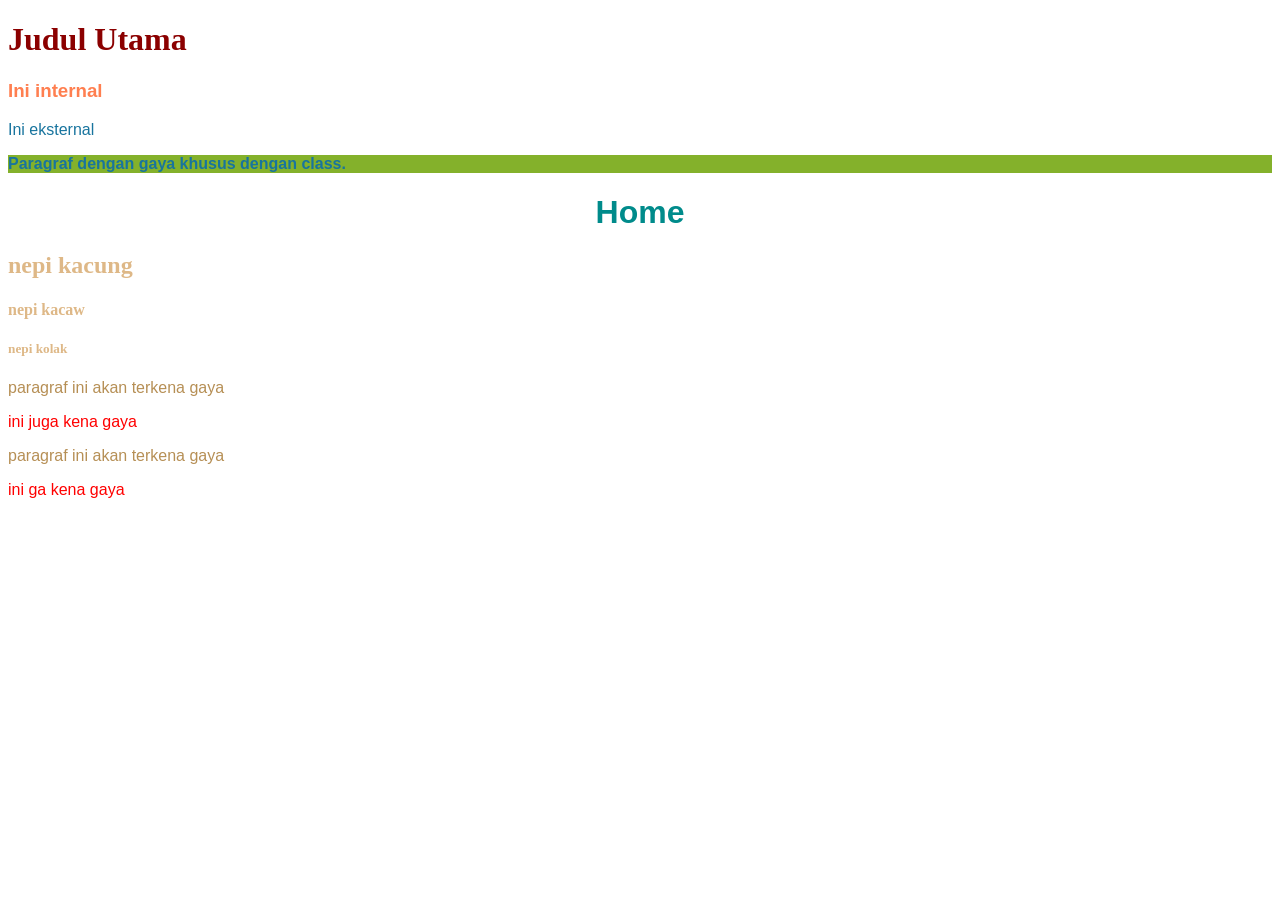
<file: index.html>
<!DOCTYPE html>
<html lang="en">
<head>
    <meta charset="UTF-8">
    <meta name="viewport" content="width=device-width, initial-scale=1.0">
    <title>css1</title>
    <link rel="stylesheet" href="style.css">
    <style>
        h3 {
            font-family: 'Lucida Sans', 'Lucida Sans Regular', 'Lucida Grande', 
            'Lucida Sans Unicode', Geneva, Verdana, sans-serif;
            color:coral
        }
    </style>
</head> 
<body>
    <h1 style="color:darkred;font-family: fantasy;">Judul Utama</h1>
    <h3>Ini internal</h3>
    <p>Ini eksternal</p>
    <p class="highlight">Paragraf dengan gaya khusus dengan class.</p>
    <h1 id="Home">Home</h1>
    <h2>nepi kacung</h2>
    <h4>nepi kacaw</h4>
    <h5>nepi kolak</h5>

    <div>
        <p>paragraf ini akan terkena gaya</p>
        <section>
            <p>ini juga kena gaya</p>
        </section>
    </div>

    <div>
        <p>paragraf ini akan terkena gaya</p>
        <section>
            <p>ini ga kena gaya</p>
        </section>
    </div>



</body>
</html>
</file>
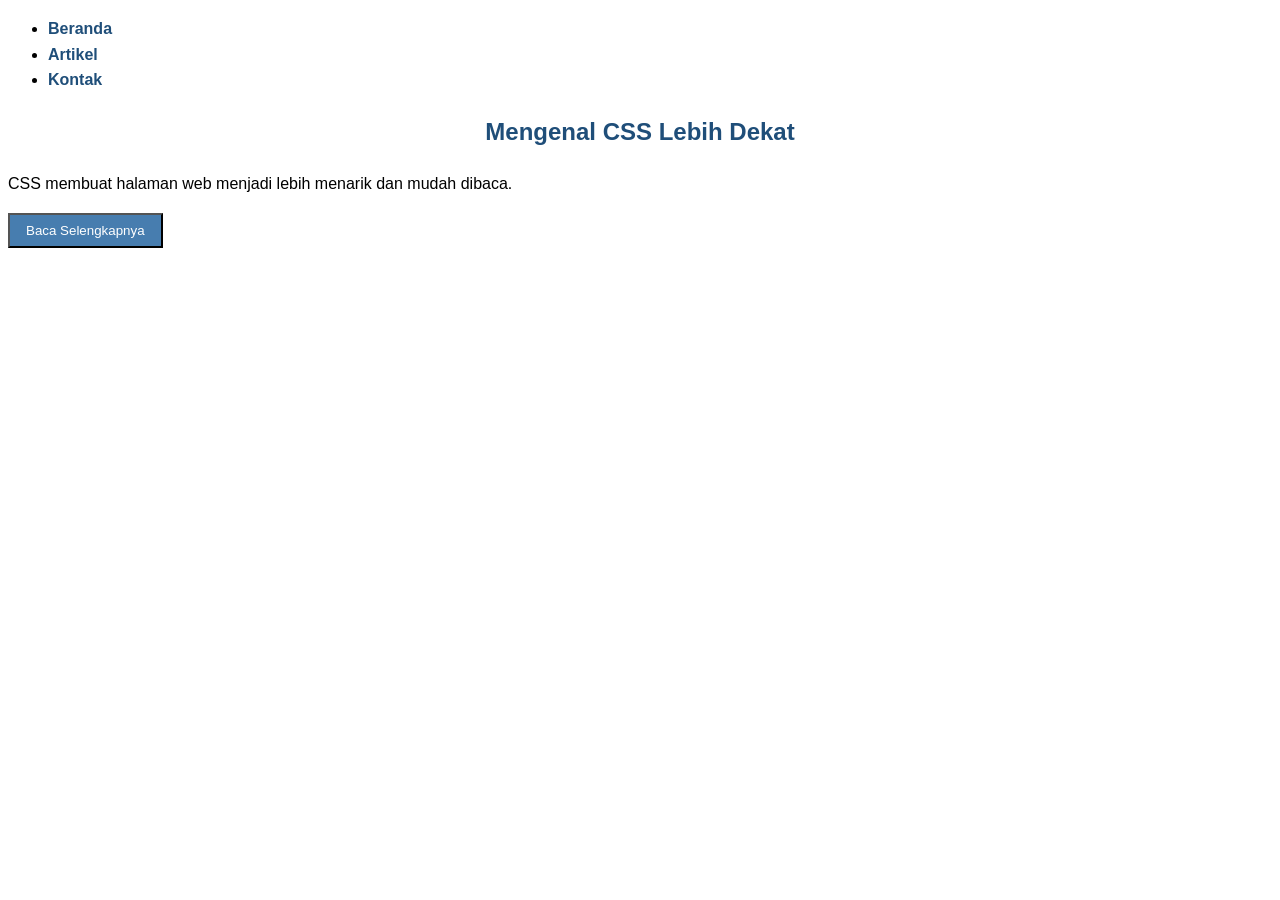
<file: index2.html>
<!DOCTYPE html>
<html lang="en">
<head>
    <meta charset="UTF-8">
    <meta name="viewport" content="width=device-width, initial-scale=1.0">
    <title>css2</title>
    <link rel="stylesheet" href="style2.css">
</head>
<body>
    <nav>
      <ul>
        <li><a href="#">Beranda</a></li>
        <li><a href="#">Artikel</a></li>
        <li><a href="#">Kontak</a></li>
      </ul>
    </nav>
  </header>
  <section>
    <h1>Mengenal CSS Lebih Dekat</h1>
    <p>CSS membuat halaman web menjadi lebih menarik dan mudah dibaca.</p>
    <button>Baca Selengkapnya</button>
  </section>

</body>
</html>
</file>
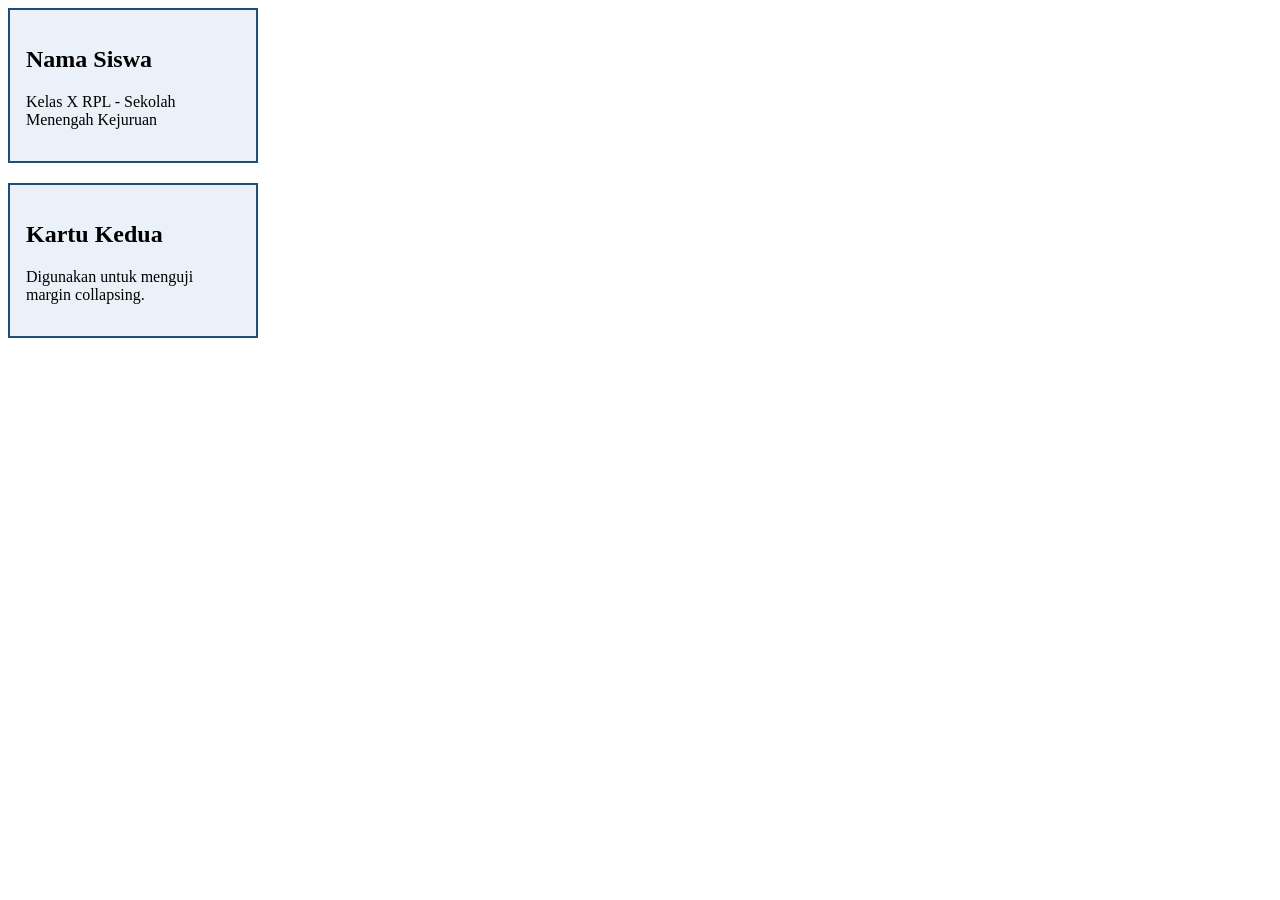
<file: index3.html>
<!DOCTYPE html>
    <html lang="en">
    <head>
        <meta charset="UTF-8">
        <meta name="viewport" content="width=device-width, initial-scale=1.0">
        <title>Box Model</title>
        <link rel="stylesheet" href="style3.css">
    </head>
    <body>

        <div class="kartu-profil">
            <h2>Nama Siswa</h2>
            <p>Kelas X RPL - Sekolah Menengah Kejuruan</p>
        </div>
        <div class="kartu-profil">
            <h2>Kartu Kedua</h2>
            <p>Digunakan untuk menguji margin collapsing.</p>
        </div>

    </body>
    </html>
</file>
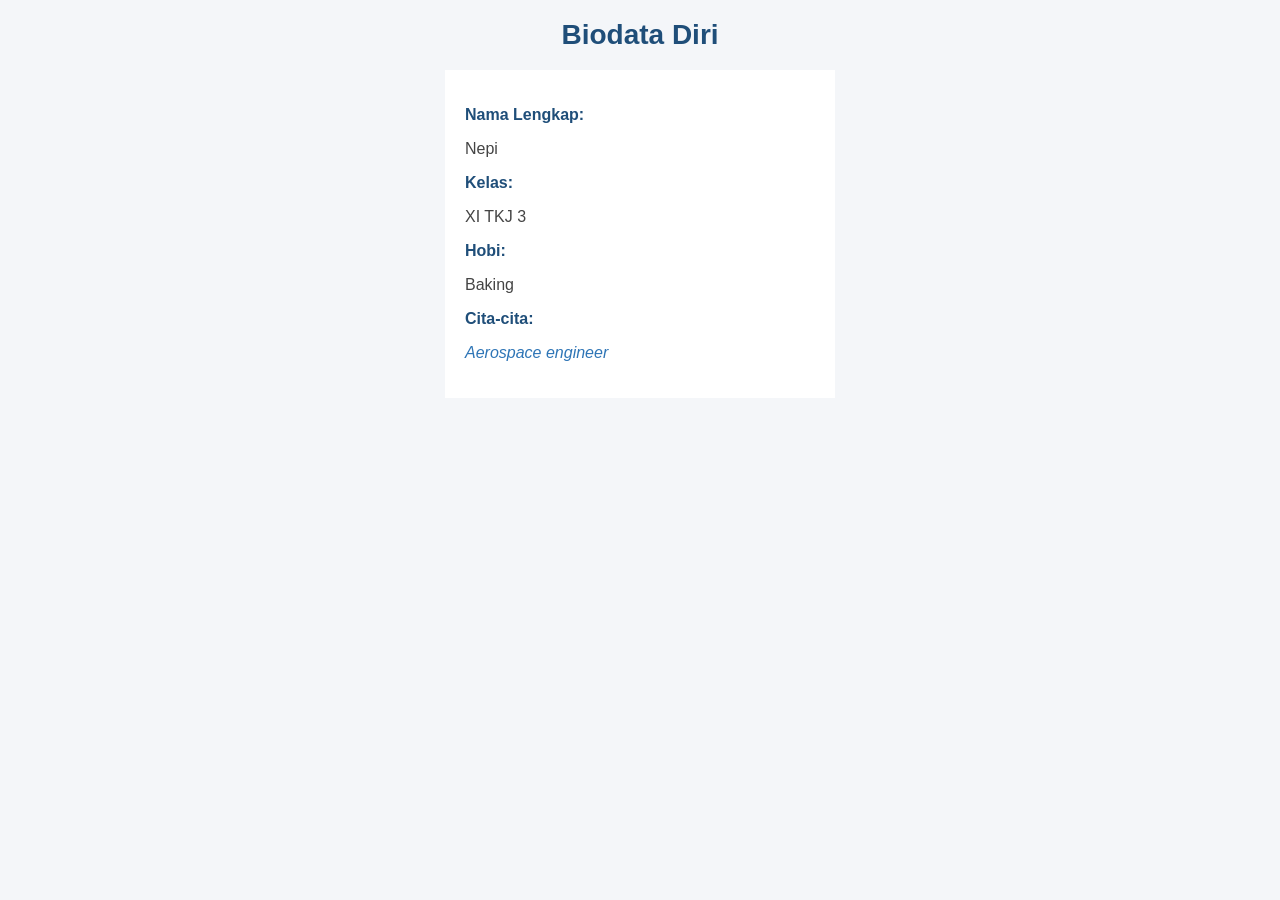
<file: tugas-1.html>
<!DOCTYPE html>
<html lang="en">
<head>
    <meta charset="UTF-8">
    <meta name="viewport" content="width=device-width, initial-scale=1.0">
    <title>tugas css</title>
    <link rel="stylesheet" href="style-1.css">
</head>
<body>
    <h1 id="judul">Biodata Diri</h1>

    <div class="card">
        <p class="isi">Nama Lengkap: </p>
        <p>Nepi</p>

        <p class="isi">Kelas: </p>
        <p>XI TKJ 3 </p>

        <p class="isi">Hobi: </p>
        <p>Baking</p>

        <p class="isi">Cita-cita: </p>
        <p class="motto">Aerospace engineer</p>
    </div>
</body>
</html>
</file>
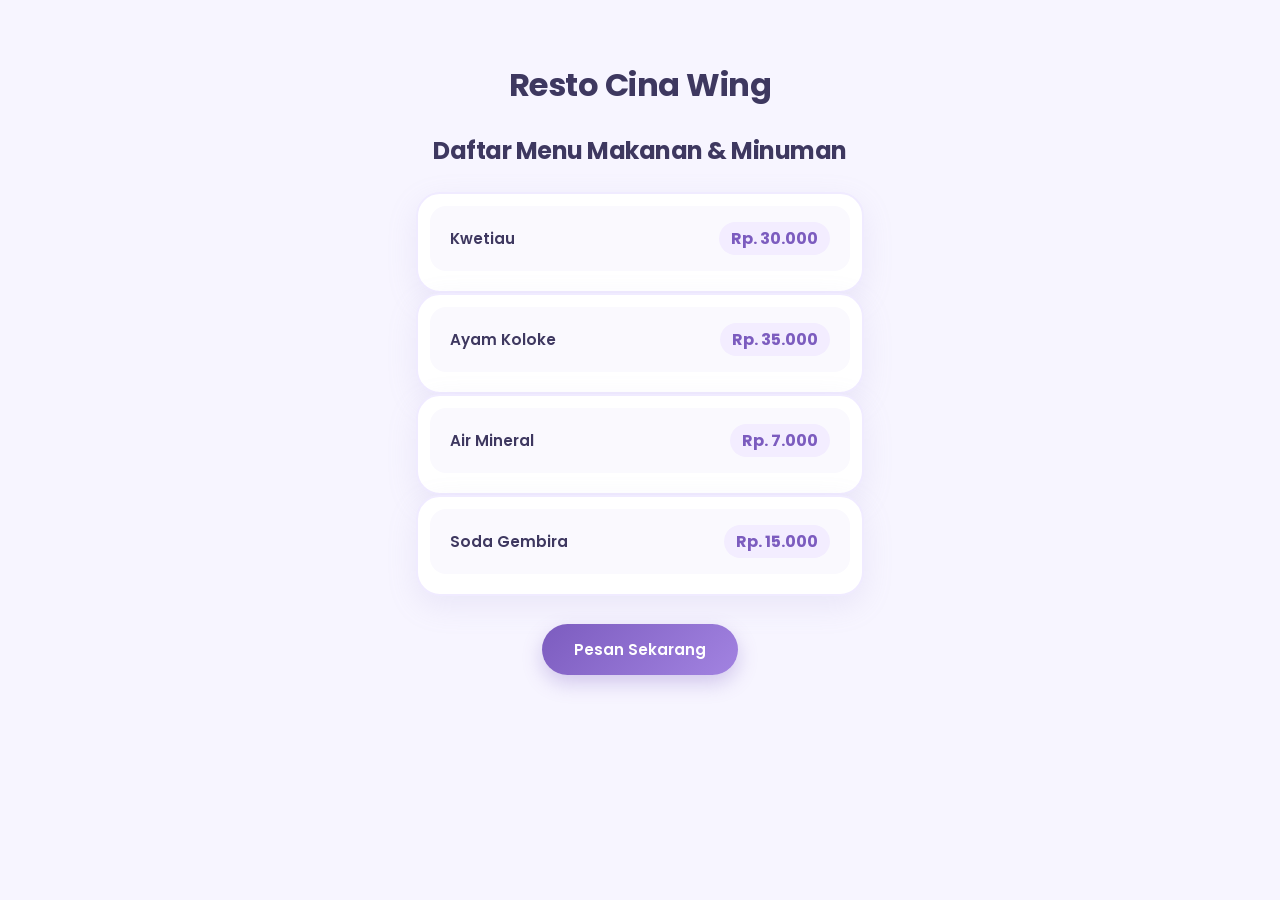
<file: tugas-2.html>
<!DOCTYPE html>
<html lang="en">
<head>
    <meta charset="UTF-8">
    <meta name="viewport" content="width=device-width, initial-scale=1.0">
    <title>Tugas2</title>
    <link rel="stylesheet" href="style-22.css">
</head>
<body>
    <h1>Resto Cina Wing</h1>
    <section class="menu">
        <h2>Daftar Menu Makanan & Minuman</h2>

        <ul>
            <li>
                <span class="nama-menu">Kwetiau</span>
                <span class="harga">Rp. 30.000</span>
            </li>
        </ul>
        <ul>
            <li>
                <span class="nama-menu">Ayam Koloke</span>
                <span class="harga">Rp. 35.000</span>
            </li>
        </ul>
        <ul>
            <li>
                <span class="nama-menu">Air Mineral</span>
                <span class="harga">Rp. 7.000</span>
            </li>
        </ul>
        <ul>
            <li>
                <span class="nama-menu">Soda Gembira</span>
                <span class="harga">Rp. 15.000</span>
            </li>
        </ul>

        <button class="btn-pesan">Pesan Sekarang</button>
    </section>

</body>
</html>
</file>
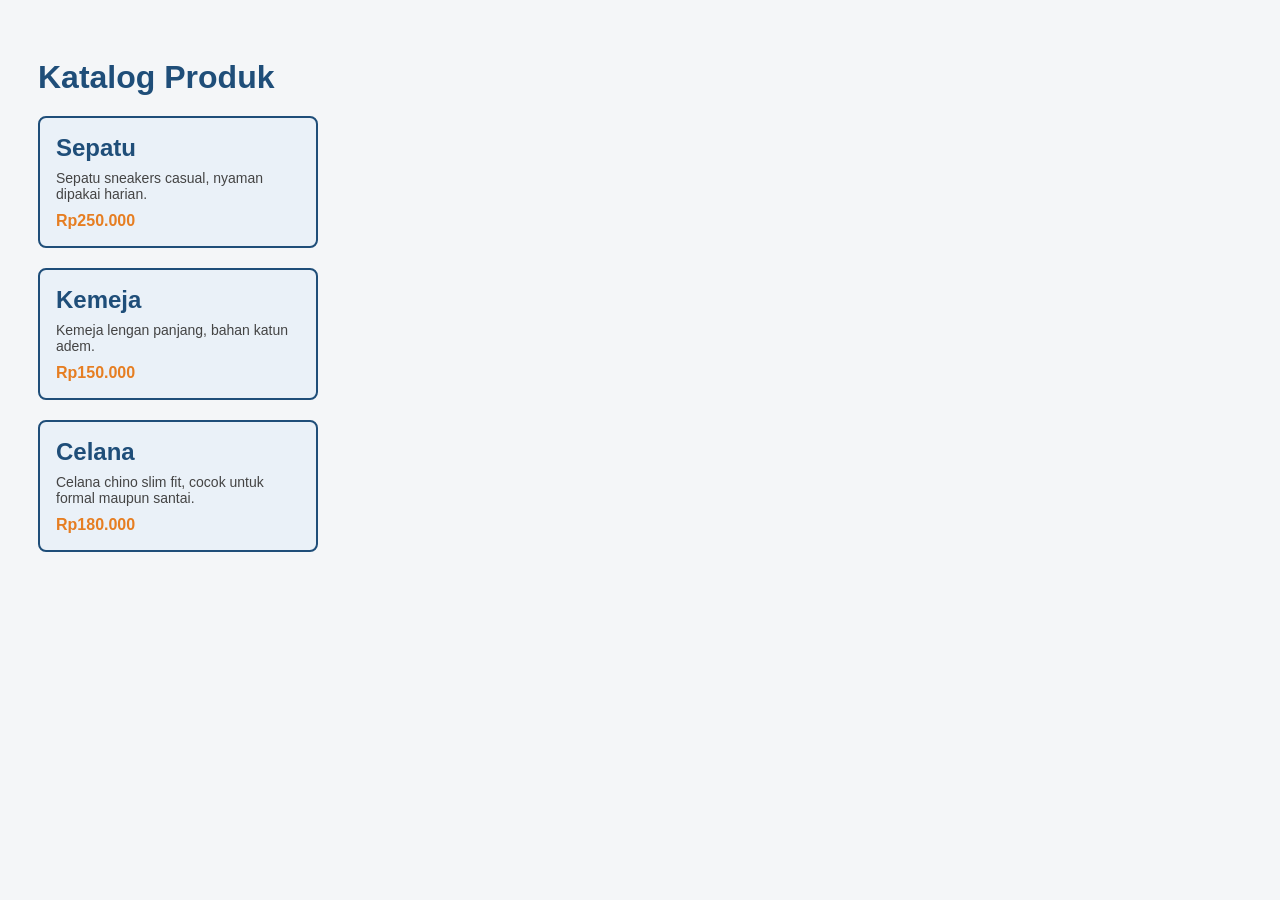
<file: tugas-3.html>
<!DOCTYPE html>
<html lang="en">
<head>
    <meta charset="UTF-8">
    <meta name="viewport" content="width=device-width, initial-scale=1.0">
    <title>Box Model</title>
    <link rel="stylesheet" href="style-3.css">
</head>
<body>
    <h1>Katalog Produk</h1>
    
    <div class="kartu-produk">
        <h2>Sepatu</h2>
        <p class="deskripsi">Sepatu sneakers casual, nyaman dipakai harian.</p>
        <p class="harga">Rp250.000</p>
    </div>
    
    <div class="kartu-produk">
        <h2>Kemeja</h2>
        <p class="deskripsi">Kemeja lengan panjang, bahan katun adem.</p>
        <p class="harga">Rp150.000</p>
    </div>
    <div class="kartu-produk">
        <h2>Celana</h2>
        <p class="deskripsi">Celana chino slim fit, cocok untuk formal maupun santai.</p>
        <p class="harga">Rp180.000</p>
    </div>
</body>
</html>
</file>
<file: style.css>
p {
    font-family: 'Franklin Gothic Medium', 'Arial Narrow', Arial, sans-serif;
    color:rgb(24, 116, 158)
}

.highlight {
  background-color: rgb(194, 255, 10);
  font-weight: bold;
}
.highlight {
  background-color: rgb(132, 177, 43);
  font-weight: bold;
}

#Home {
    color:darkcyan;
    text-align:center;
    font-family:'Segoe UI', Tahoma, Geneva, Verdana, sans-serif
}

h2, h4, h5 {
    font-family: inherit;
    color:burlywood
}

div p {
  color: red;
}

div > p {
  color: rgb(182, 143, 85);
}
</file>
<file: style2.css>
h1, h2, h3 {
  font-family: "Segoe UI", Arial, sans-serif;
  color: #1F4E79;
}

nav a {
  text-decoration: none;
  color: #1F4E79;
  font-weight: bold;
}

nav a:hover {
  color: white;
  background-color: #468a9b;
}

body {
  font-family: Arial, sans-serif;
  line-height: 1.6;
}
 
h1 {
  text-align: center;
}

button {
  background-color: rgb(71, 125, 175);
  color: white;
  padding: 8px 16px;
}
 
button:hover {
  background-color: rgb(71, 125, 175);
}
</file>
<file: style3.css>
.kartu-profil {
  width: 250px;
  padding: 16px;
  border: 2px solid #1F4E79;
  margin-bottom: 20px;
  background-color: #EAF1F8;
}

.kartu-profil {
  box-sizing: border-box;
  width: 250px;
  padding: 16px;
  border: 2px solid #1F4E79;
  margin-bottom: 20px;
}
</file>
<file: style-1.css>
/* Element Selector */
body {
  background-color: #f4f6f9;
  font-family: Arial, sans-serif;
  color: #333333;
}

/* ID Selector */
#judul {
  color: #1F4E79;
  text-align: center;
  font-size: 28px;
}

/* Element Selector */
p {
  font-size: 16px;
  color: #444444;
}

/* Element Selector */
div {
  background-color: #ffffff;
  width: 350px;
  margin: 0 auto;
  padding: 20px;
}

/* Class Selector */
.isi {
  font-weight: bold;
  color: #1F4E79;
}

/* Class Selector */
.motto {
  font-style: italic;
  color: #2E75B6;
}
</file>
<file: style-22.css>
/* font import */
@import url('https://fonts.googleapis.com/css2?family=Poppins:wght@400;500;600;700&display=swap');

/* umum */
body {
  font-family: 'Poppins', sans-serif;
  background-color: #f7f5ff; 
  color: #4a4a68;
  margin: 0;
  padding: 40px 20px;
}

/* judul */
h1, h2 {
  font-family: 'Poppins', sans-serif;
  text-align: center;
  color: #3e3860;
  font-weight: 700;
  letter-spacing: -0.5px;
  margin-bottom: 24px;
}

/* container menu */
.menu ul, .area-menu {
  padding: 12px;
  max-width: 420px;
  margin: 0 auto;
  background: white;
  border-radius: 24px; 
  box-shadow: 0 10px 30px rgba(162, 150, 206, 0.15); 
  border: 2px solid #f0ebff;
  list-style: none;
}

/* item menu */
.menu li, .area-menu li {
  list-style-type: none;
  padding: 16px 20px;
  margin-bottom: 8px;
  border-radius: 16px;
  border-bottom: none; 
  background-color: #faf9fe;
  display: flex;
  justify-content: space-between;
  align-items: center;
  transition: all 0.3s cubic-bezier(0.25, 0.8, 0.25, 1);
}

/* hover menu */
.area-menu li:hover, .menu li:hover {
  background-color: #f0eafc;
  transform: translateY(-2px); 
  box-shadow: 0 6px 15px rgba(147, 112, 219, 0.12);
}

/* nama menu */
.nama-menu {
  font-weight: 600;
  color: #3e3860;
  font-size: 0.95rem;
}

/* harga */
.harga {
  color: #7c5cbf;  
  font-weight: 700;
  font-size: 1rem;
  background: #f3edff;
  padding: 4px 12px;
  border-radius: 20px;
}

/* btn pesan */
.btn-pesan {
  display: block;
  margin: 28px auto 0 auto;
  padding: 14px 32px;
  background: linear-gradient(135deg, #7c5cbf 0%, #a283e1 100%); 
  color: #ffffff;
  font-family: 'Poppins', sans-serif;
  font-weight: 600;
  font-size: 0.95rem;
  border: none;
  border-radius: 50px; 
  cursor: pointer;
  box-shadow: 0 8px 20px rgba(124, 92, 191, 0.3);
  transition: all 0.3s ease;
}

/* hover btn */
.btn-pesan:hover {
  background: linear-gradient(135deg, #6b4cae 0%, #9171d0 100%);
  
  box-shadow: 0 12px 24px rgba(124, 92, 191, 0.4);
}

.btn-pesan:active {
  transform: translateY(0) scale(0.98);
}
</file>
<file: style-3.css>
body {
  font-family: Arial, sans-serif;
  background-color: #F4F6F8;
  padding: 30px;
}

h1 {
  color: #1F4E79;
  margin-bottom: 20px;
}

.kartu-produk {
  box-sizing: border-box;
  width: 280px;
  padding: 16px;
  border: 2px solid #1F4E79;
  margin-bottom: 20px;
  background-color: #EAF1F8;
  border-radius: 8px;
}

.kartu-produk h2 {
  margin: 0 0 8px 0;
  color: #1F4E79;
}

.kartu-produk .deskripsi {
  margin: 0 0 10px 0;
  font-size: 14px;
  color: #444444;
}

.kartu-produk .harga {
  margin: 0;
  font-weight: bold;
  color: #E67E22;
}
</file>
